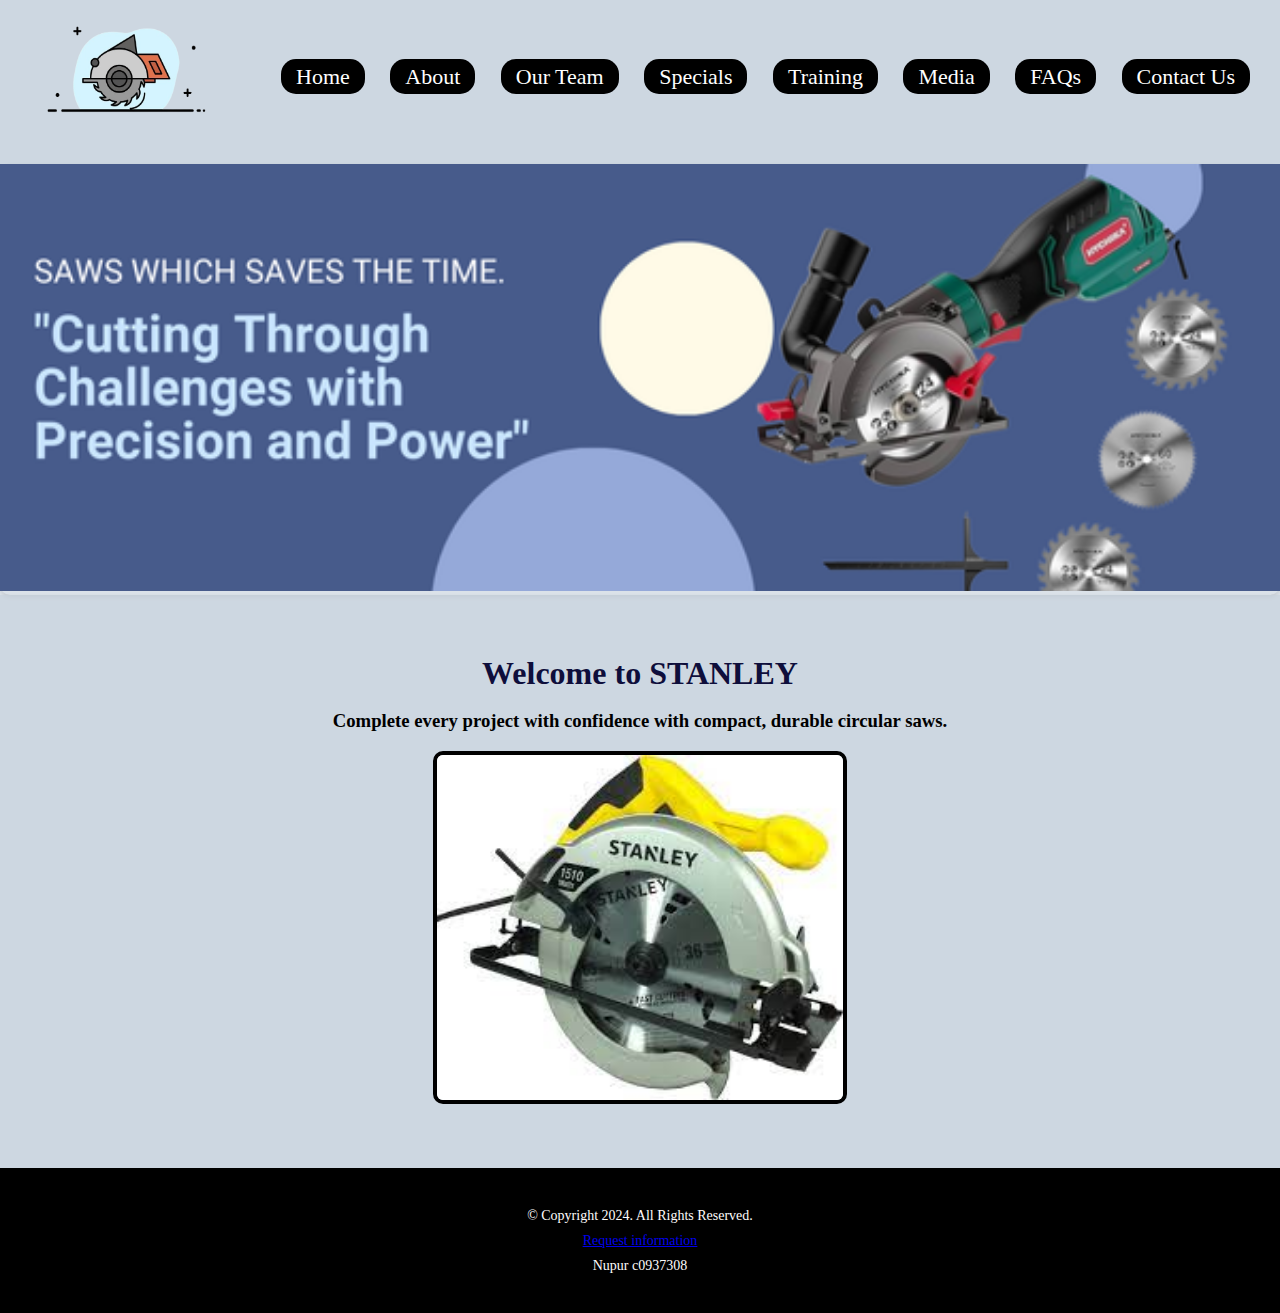
<file: index.html>
<!DOCTYPE html>
<!-- Written by Nupur patel, Student Number: c0937308 -->
<html lang="en">

<head>
    <meta charset="UTF-8">
    <meta name="viewport" content="width=device-width, initial-scale=1.0">
    <title>circular saws</title>
    <link rel="stylesheet" href="./css/styles.css">
</head>

<body>
    <nav class="nav">
        <a href="./index.html"><img class="logo" src="./images/circular-saw-logo.png" alt="circular saw Logo"></a>
        <ul>
            <li><a class="active" href="./index.html">Home</a></li>
            <li><a class="active" href="./about.html">About</a></li>
            <li><a class="active" href="./team.html">Our Team</a></li>
            <li><a class="active" href="./specials.html">Specials</a></li>
            <li><a class="active" href="./training.html">Training</a></li>
            <li><a class="active" href="./media.html">Media</a></li>
            <li><a class="active" href="./faqs.html">FAQs</a></li>
            <li><a class="active" href="./contact.html">Contact Us</a></li>
        </ul>
    </nav>

    <header>
        <img src="./images/SAWS-WHICH-SAVES-THE-TIME.png" alt="circular saws banner">
    </header>

    <main>
        <h1>Welcome to STANLEY</h1>
        <p>
        <h3>Complete every project with confidence with compact, durable circular saws.</h3>
        </p>
        <img src="./images/circular-saw-machine.jpeg" alt="machine">
    </main>

    <footer>
        <p>&copy; Copyright 2024. All Rights Reserved.<br>
            <a href="mailto:info@circularsaws.com">Request information</a><br>
            Nupur c0937308
        </p>
    </footer>
</body>

</html>
</file>
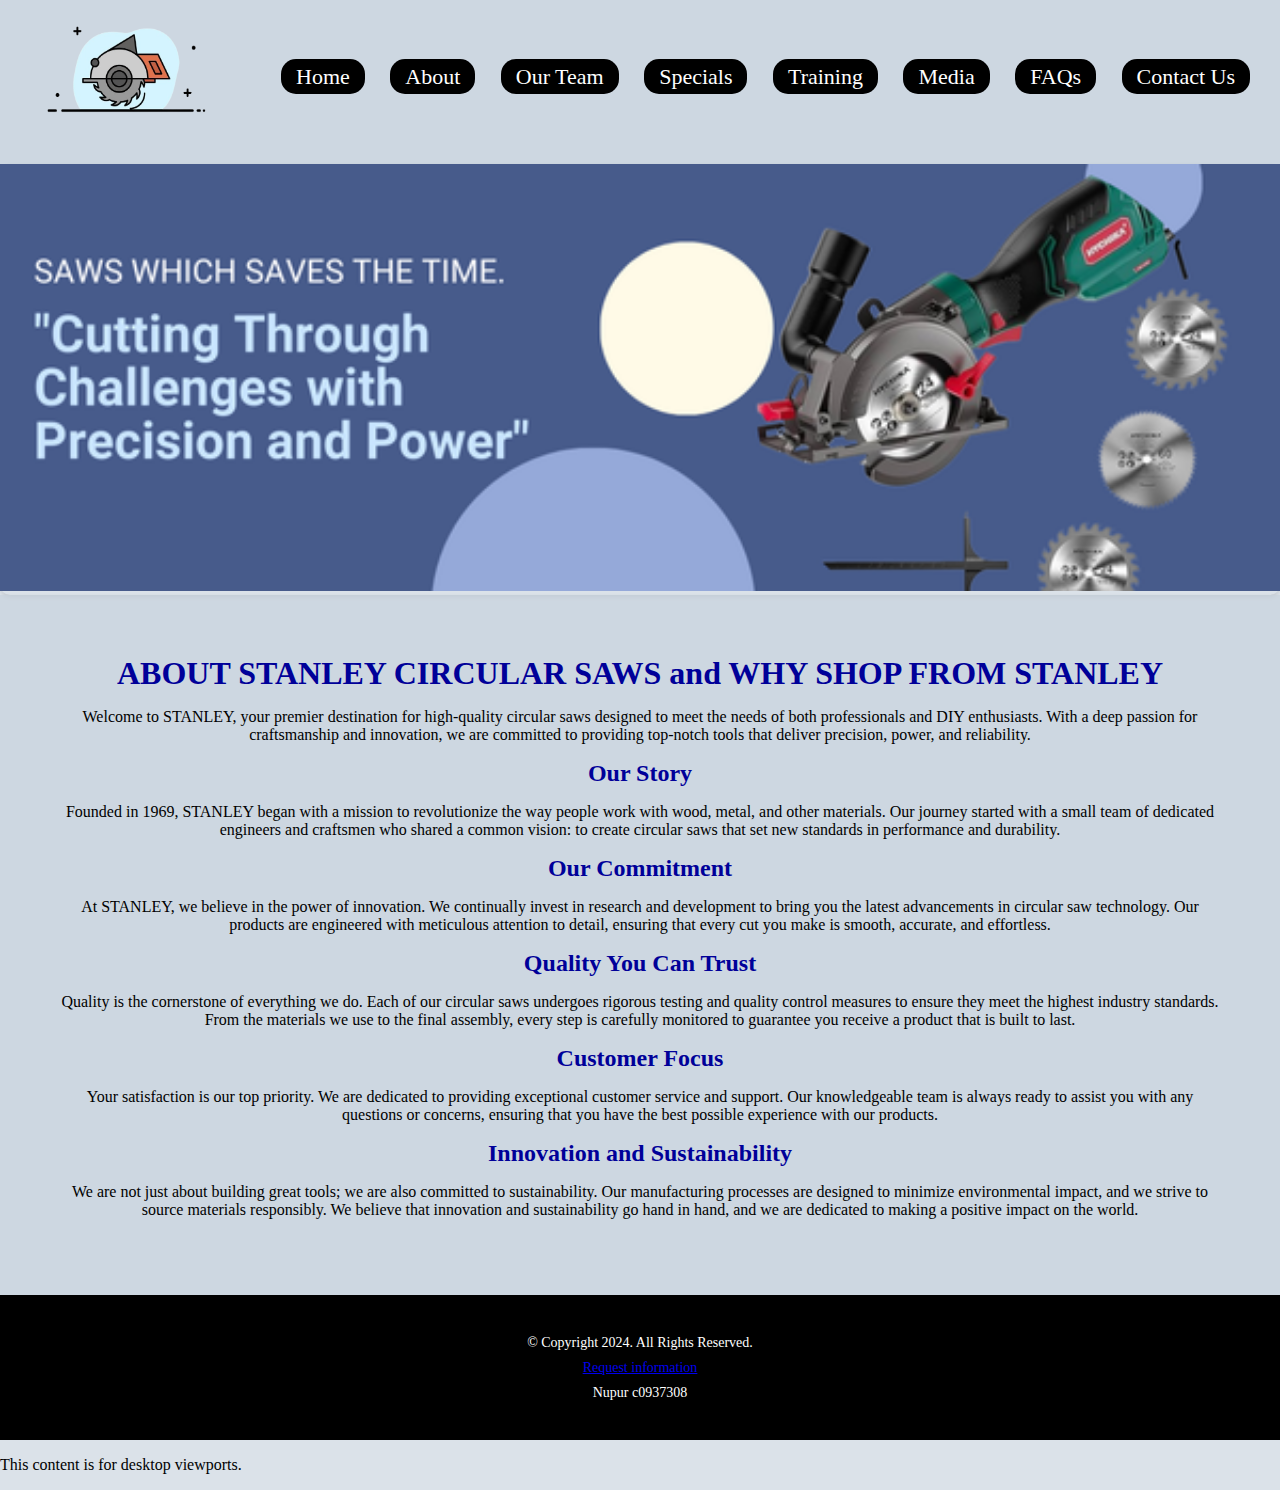
<file: about.html>
<!DOCTYPE html>
<!-- Written by Nupur patel, Student Number: c0937308 -->
<html lang="en">

<head>
    <meta charset="UTF-8">
    <meta name="viewport" content="width=device-width, initial-scale=1.0">
    <title>Circular saws</title>
    <link rel="stylesheet" href="./css/about.css">
</head>

<body>


    <nav class="nav">
        <a href="./index.html"><img class="logo" src="./images/circular-saw-logo.png" alt="circular saw Logo"></a>
        <ul>
            <li><a class="active" href="./index.html">Home</a></li>
            <li><a class="active" href="./about.html">About</a></li>
            <li><a class="active" href="./team.html">Our Team</a></li>
            <li><a class="active" href="./specials.html">Specials</a></li>
            <li><a class="active" href="./training.html">Training</a></li>
            <li><a class="active" href="./media.html">Media</a></li>
            <li><a class="active" href="./faqs.html">FAQs</a></li>
            <li><a class="active" href="./contact.html">Contact Us</a></li>
        </ul>
    </nav>

    <header>
        <img src="./images/SAWS-WHICH-SAVES-THE-TIME.png">
    </header>

    <main>
        <h1>ABOUT STANLEY CIRCULAR SAWS and WHY SHOP FROM STANLEY</h1>
        <p>Welcome to STANLEY, your premier destination for high-quality circular saws designed to meet the needs of
            both professionals and DIY enthusiasts. With a deep passion for craftsmanship and innovation, we are
            committed to providing top-notch tools that deliver precision, power, and reliability.

        <h2>Our Story</h2>
        <p>Founded in 1969, STANLEY began with a mission to revolutionize the way people work with wood, metal, and
            other materials. Our journey started with a small team of dedicated engineers and craftsmen who shared a
            common vision: to create circular saws that set new standards in performance and durability.</p>

        <h2>Our Commitment</h2>
        <p>At STANLEY, we believe in the power of innovation. We continually invest in research and development to bring
            you the latest advancements in circular saw technology. Our products are engineered with meticulous
            attention to detail, ensuring that every cut you make is smooth, accurate, and effortless.</p>

        <h2>Quality You Can Trust</h2>
        <p>Quality is the cornerstone of everything we do. Each of our circular saws undergoes rigorous testing and
            quality control measures to ensure they meet the highest industry standards. From the materials we use to
            the final assembly, every step is carefully monitored to guarantee you receive a product that is built to
            last.</p>

        <h2>Customer Focus</h2>
        <p>Your satisfaction is our top priority. We are dedicated to providing exceptional customer service and
            support. Our knowledgeable team is always ready to assist you with any questions or concerns, ensuring that
            you have the best possible experience with our products.</p>

        <h2>Innovation and Sustainability</h2>
        <p>We are not just about building great tools; we are also committed to sustainability. Our manufacturing
            processes are designed to minimize environmental impact, and we strive to source materials responsibly. We
            believe that innovation and sustainability go hand in hand, and we are dedicated to making a positive impact
            on the world.</p>
    </main>

    <footer>
        <p>&copy; Copyright 2024. All Rights Reserved.<br>
            <a href="mailto:info@circularsaws.com">Request information</a><br>
            Nupur c0937308
        </p>
    </footer>

    <div class="mobile">
        <p>This content is for mobile viewports.</p>
    </div>
    <div class="tablet">
        <p>This content is for tablet viewports.</p>
    </div>
    <div class="desktop">
        <p>This content is for desktop viewports.</p>
    </div>

</body>

</html>
</file>
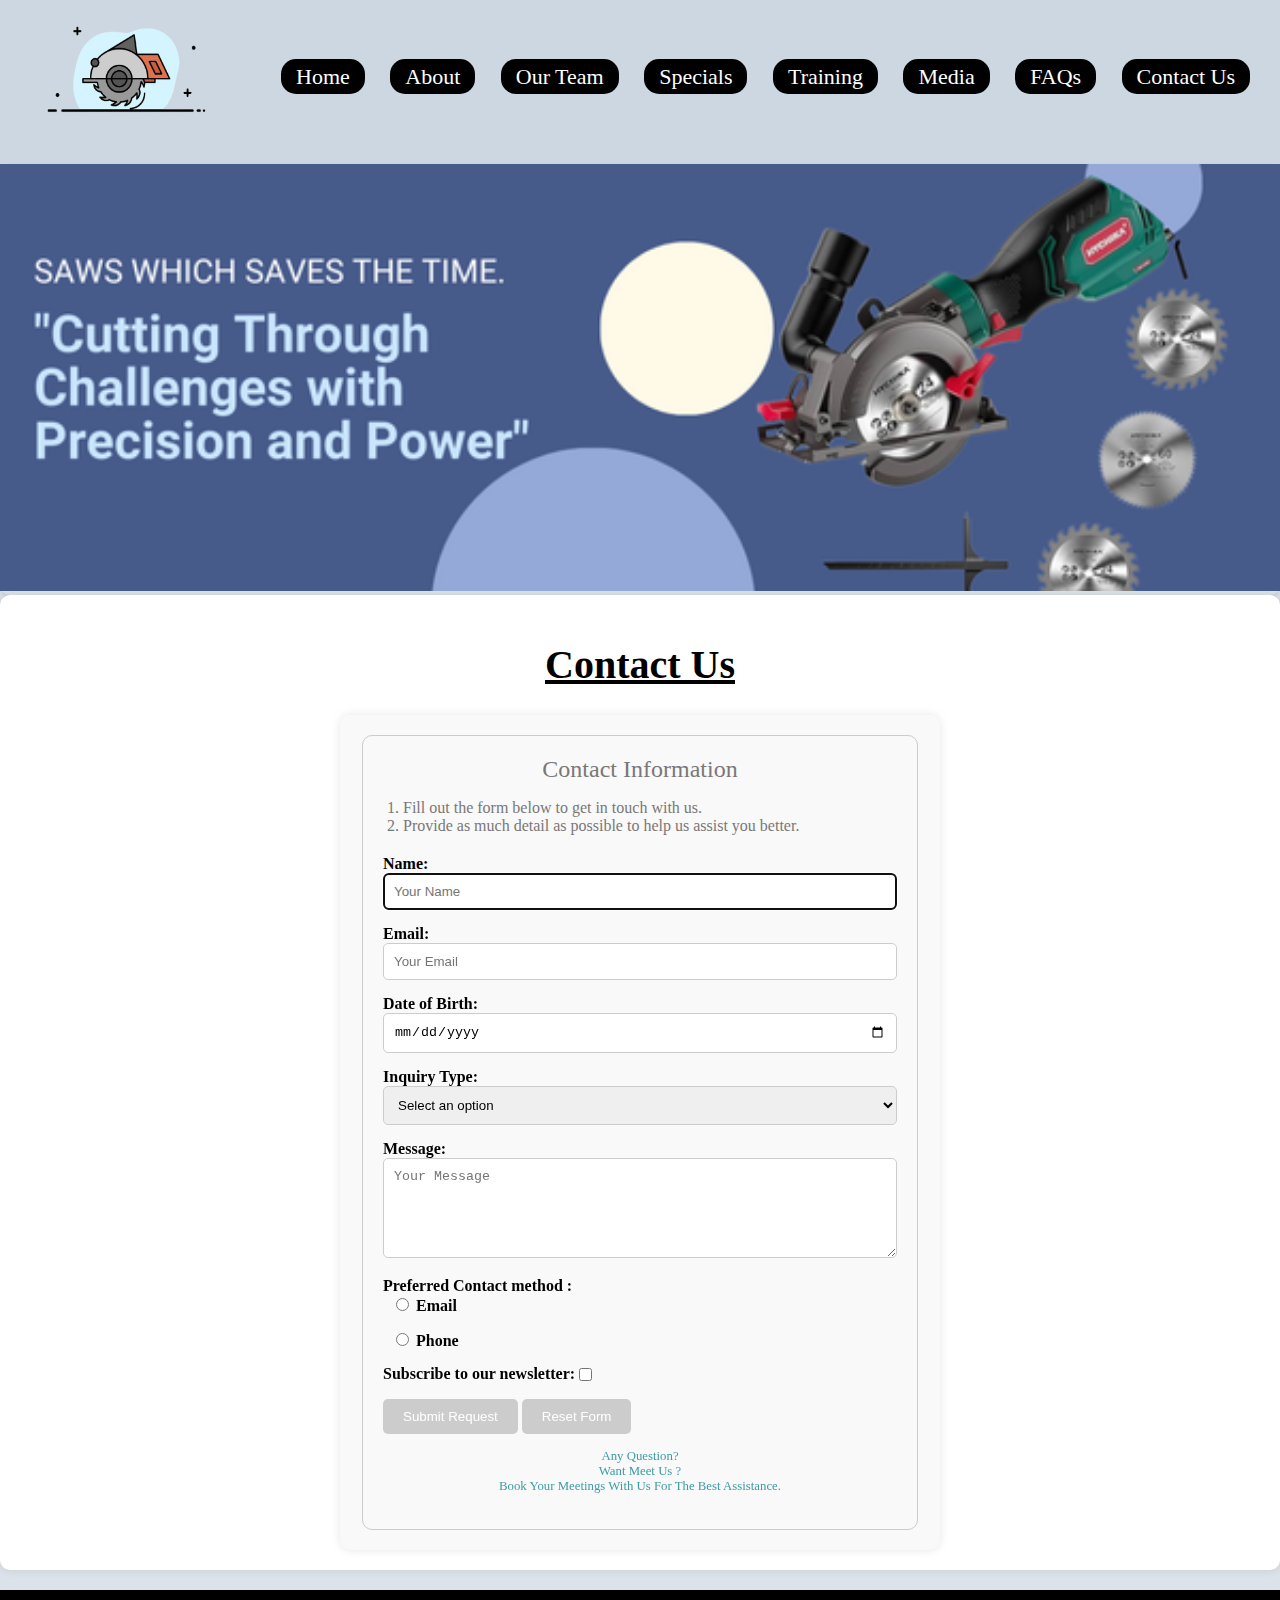
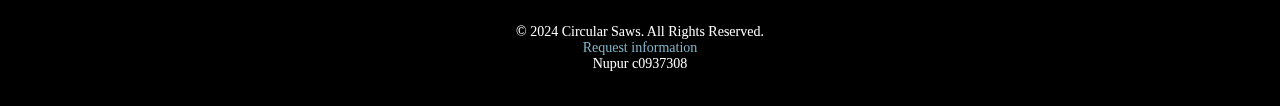
<file: contact.html>
<!DOCTYPE html>
<!-- Written by Nupur patel, Student Number: c0937308 -->
<html lang="en">
<head>
    <meta charset="UTF-8">
    <meta name="viewport" content="width=device-width, initial-scale=1.0">
    <title>Circular Saws - Contact Us</title>
    <link rel="stylesheet" href="./css/contact.css">
</head>
<body>

    <nav class="nav">
        <a href="./index.html"><img class="logo" src="./images/circular-saw-logo.png" alt="circular saw Logo"></a>
        <ul>
            <li><a class="active" href="./index.html">Home</a></li>
            <li><a class="active" href="./about.html">About</a></li>
            <li><a class="active" href="./team.html">Our Team</a></li>
            <li><a class="active" href="./specials.html">Specials</a></li>
            <li><a class="active" href="./training.html">Training</a></li>
            <li><a class="active" href="./media.html">Media</a></li>
            <li><a class="active" href="./faqs.html">FAQs</a></li>
            <li><a class="active" href="./contact.html">Contact Us</a></li>
        </ul>
    </nav>

    <header>
       <img src="./images/SAWS-WHICH-SAVES-THE-TIME.png" alt="Circular Saws Banner">
    </header>

    <main class="container">
        <section id="page-name">
           <center> <h1><u>Contact Us</u></h1> </center>
            
        </section>
        <section id="contact-form">
            <form action="#" method="post">
                <fieldset>
                    <center><legend>Contact Information</legend></center>
                    <ol>
                        <li>Fill out the form below to get in touch with us.</li>
                        <li>Provide as much detail as possible to help us assist you better.</li>
                    </ol>

                    <div>
                        <label for="name">Name:</label>
                        <input type="text" id="name" name="name" placeholder="Your Name" required autofocus>
                    </div>
                    <div>
                        <label for="email">Email:</label>
                        <input type="email" id="email" name="email" placeholder="Your Email" required>
                    </div>
                    <div>
                        <label for="dob">Date of Birth:</label>
                        <input type="date" id="dob" name="dob">
                    </div>
                    <div>
                        <label for="inquiry">Inquiry Type:</label>
                        <select id="inquiry" name="inquiry" required>
                            <option value="">Select an option</option>
                            <option value="product">Product Inquiry</option>
                            <option value="support">Customer Support</option>
                            <option value="feedback">Feedback</option>
                            <option value="other">Other</option>
                        </select>
                    </div>
                    <div>
                        <label for="message">Message:</label>
                        <textarea id="message" name="message" placeholder="Your Message" required></textarea>
                    </div>
                    <label for="message">Preferred Contact method :</label>
                    <div class="contact-method">
                        
                        <label for="email">
                            <input type="radio" id="email" name="preferred_contact" value="email">
                            Email
                        </label>
                    </div>
                    <div class="contact-method">
                        <label for="phone">
                            <input type="radio" id="phone" name="preferred_contact" value="phone">
                            Phone
                        </label>
                    </div>

                    <div class="newsletter">
                        
                        <label for="newsletter">Subscribe to our newsletter:</label><input type="checkbox" id="newsletter" name="newsletter" value="yes">
                        
                    </div>
                    
                    <div>
                        <button type="submit">Submit Request</button>
                        <button type="reset">Reset Form</button>
                    </div>
                  <div class="centered-text">
                    <center>
                        <p>Any Question? <br> Want Meet Us ?<br> Book Your Meetings With Us For The Best Assistance.</p>
                    </center>
                  </div>
                </fieldset>
            </form>
        </section>
    </main>

    <footer>
        <p>&copy; 2024 Circular Saws. All Rights Reserved.<br> 
            <a href="mailto:info@circularsaws.com">Request information</a><br>
            Nupur c0937308</p>
    </footer>

</body>
</html>
</file>
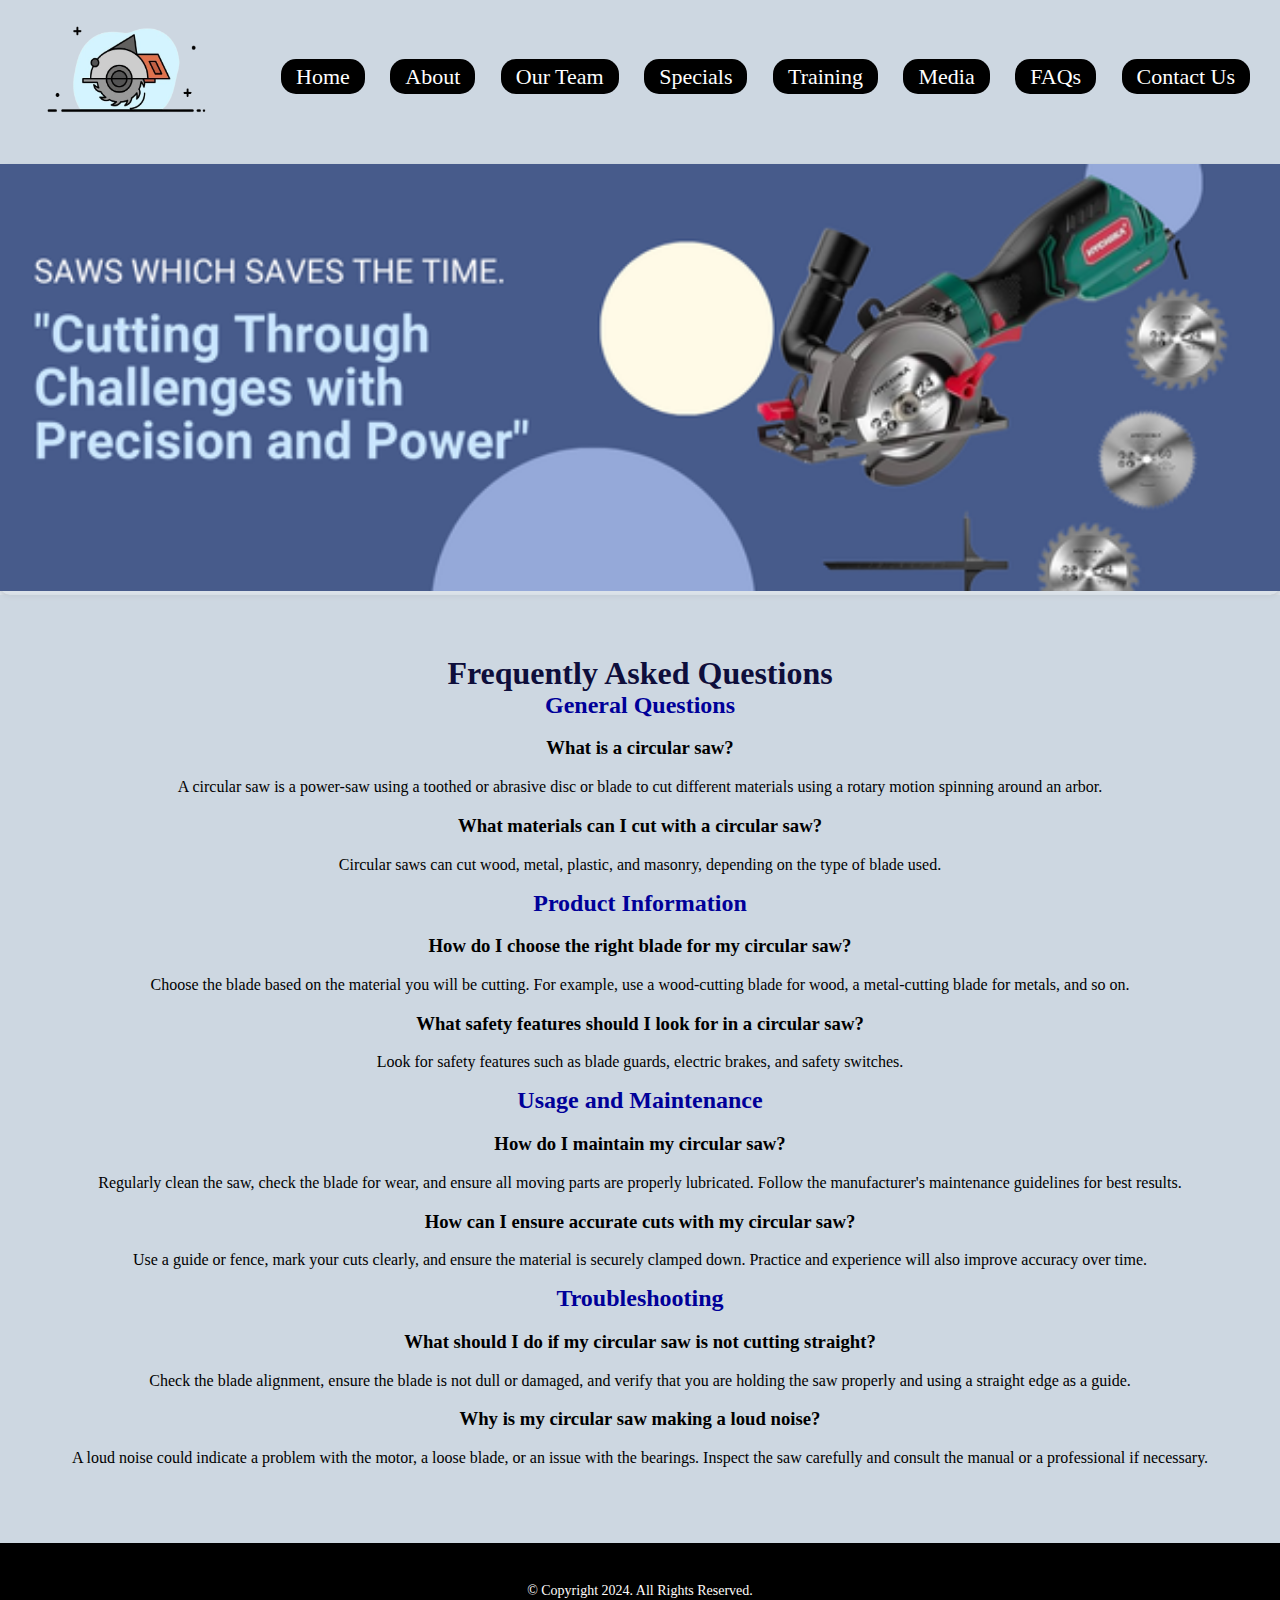
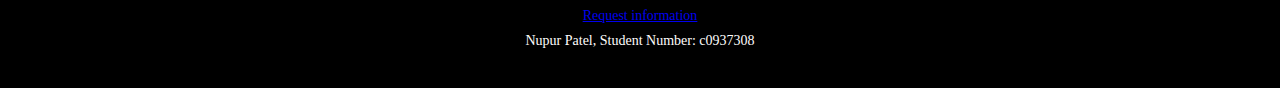
<file: faqs.html>
<!DOCTYPE html>
<!-- Written by Nupur Patel, Student Number: c0937308 -->
<html lang="en">

<head>
    <meta charset="UTF-8">
    <meta name="viewport" content="width=device-width, initial-scale=1.0">
    <title>Circular Saws - FAQs</title>
    <link rel="stylesheet" href="css/styles.css">
</head>

<body>

    <nav class="nav">
        <a href="./index.html"><img class="logo" src="./images/circular-saw-logo.png" alt="Circular Saw Logo"></a>
        <ul>
            <li><a class="active" href="./index.html">Home</a></li>
            <li><a class="active" href="./about.html">About</a></li>
            <li><a class="active" href="./team.html">Our Team</a></li>
            <li><a class="active" href="./specials.html">Specials</a></li>
            <li><a class="active" href="./training.html">Training</a></li>
            <li><a class="active" href="./media.html">Media</a></li>
            <li><a class="active" href="./faqs.html">FAQs</a></li>
            <li><a class="active" href="./contact.html">Contact Us</a></li>
        </ul>
    </nav>

    <header>
        <img src="./images/SAWS-WHICH-SAVES-THE-TIME.png" alt="Circular Saws Banner">
    </header>

    <main>
        <h1>Frequently Asked Questions</h1>
        <section class="faq">
            <h2>General Questions</h2>
            <div class="question">
                <h3>What is a circular saw?</h3>
                <p>A circular saw is a power-saw using a toothed or abrasive disc or blade to cut different materials using a rotary motion spinning around an arbor.</p>
            </div>
            <div class="question">
                <h3>What materials can I cut with a circular saw?</h3>
                <p>Circular saws can cut wood, metal, plastic, and masonry, depending on the type of blade used.</p>
            </div>

            <h2>Product Information</h2>
            <div class="question">
                <h3>How do I choose the right blade for my circular saw?</h3>
                <p>Choose the blade based on the material you will be cutting. For example, use a wood-cutting blade for wood, a metal-cutting blade for metals, and so on.</p>
            </div>
            <div class="question">
                <h3>What safety features should I look for in a circular saw?</h3>
                <p>Look for safety features such as blade guards, electric brakes, and safety switches.</p>
            </div>

            <h2>Usage and Maintenance</h2>
            <div class="question">
                <h3>How do I maintain my circular saw?</h3>
                <p>Regularly clean the saw, check the blade for wear, and ensure all moving parts are properly lubricated. Follow the manufacturer's maintenance guidelines for best results.</p>
            </div>
            <div class="question">
                <h3>How can I ensure accurate cuts with my circular saw?</h3>
                <p>Use a guide or fence, mark your cuts clearly, and ensure the material is securely clamped down. Practice and experience will also improve accuracy over time.</p>
            </div>

            <h2>Troubleshooting</h2>
            <div class="question">
                <h3>What should I do if my circular saw is not cutting straight?</h3>
                <p>Check the blade alignment, ensure the blade is not dull or damaged, and verify that you are holding the saw properly and using a straight edge as a guide.</p>
            </div>
            <div class="question">
                <h3>Why is my circular saw making a loud noise?</h3>
                <p>A loud noise could indicate a problem with the motor, a loose blade, or an issue with the bearings. Inspect the saw carefully and consult the manual or a professional if necessary.</p>
            </div>
        </section>
    </main>

    <footer>
        <p>&copy; Copyright 2024. All Rights Reserved.<br>
            <a href="mailto:info@circularsaws.com">Request information</a><br>
            Nupur Patel, Student Number: c0937308
        </p>
    </footer>
</body>

</html>
</file>
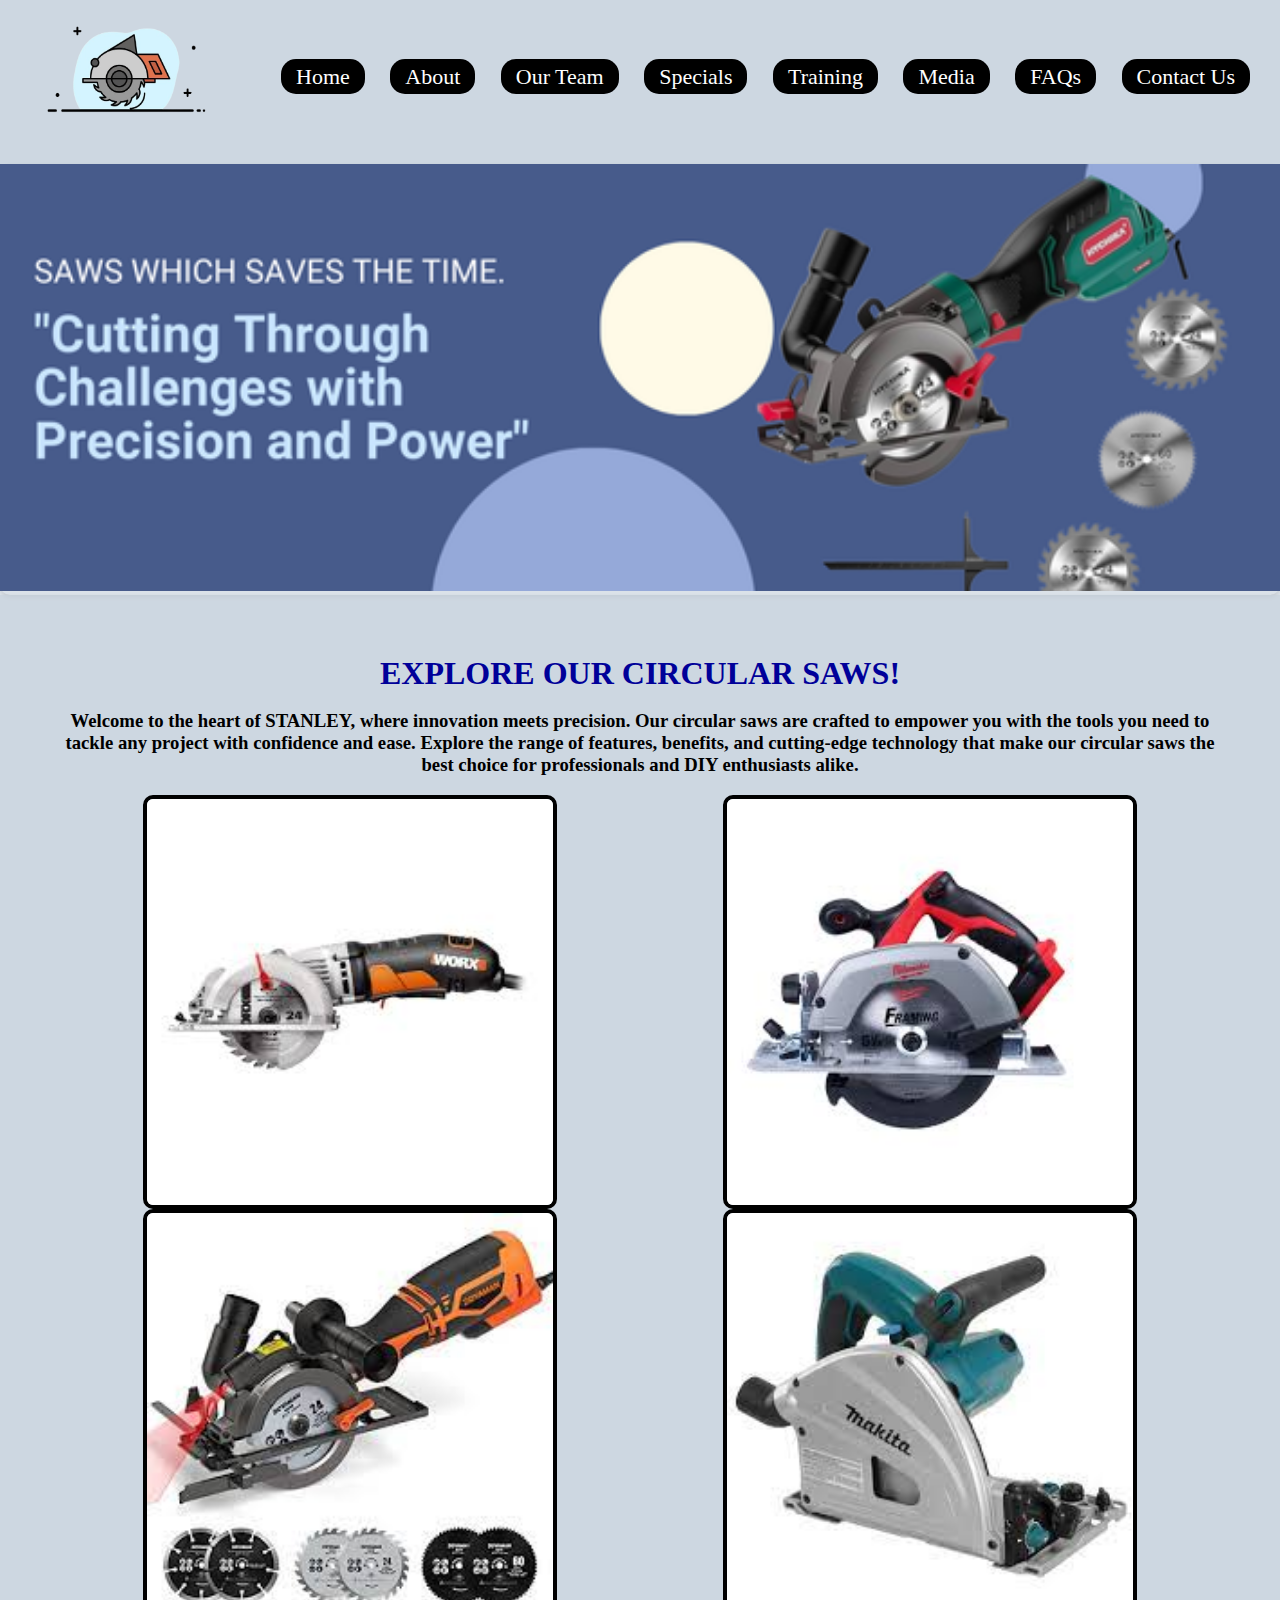
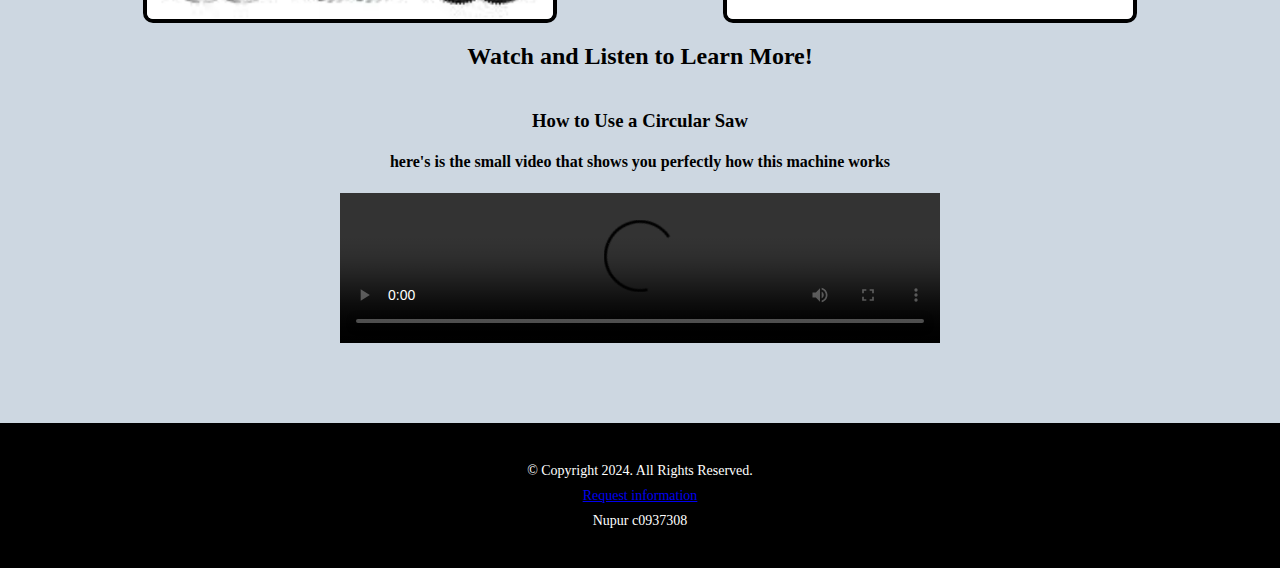
<file: media.html>
<!DOCTYPE html>
<!-- Written by Nupur patel, Student Number: c0937308 -->
<html lang="en">

<head>
    <meta charset="UTF-8">
    <meta name="viewport" content="width=device-width, initial-scale=1.0">
    <title>circular saws</title>
    <link rel="stylesheet" href="./css/media.css">
</head>

<body>


    <nav class="nav">
        <a href="./index.html"><img class="logo" src="./images/circular-saw-logo.png" alt="circular saw Logo"></a>
        <ul>
            <li><a class="active" href="./index.html">Home</a></li>
            <li><a class="active" href="./about.html">About</a></li>
            <li><a class="active" href="./team.html">Our Team</a></li>
            <li><a class="active" href="./specials.html">Specials</a></li>
            <li><a class="active" href="./training.html">Training</a></li>
            <li><a class="active" href="./media.html">Media</a></li>
            <li><a class="active" href="./faqs.html">FAQs</a></li>
            <li><a class="active" href="./contact.html">Contact Us</a></li>
        </ul>
    </nav>

    <header>
        <img src="./images/SAWS-WHICH-SAVES-THE-TIME.png"
            alt="circular saws banner">
    </header>

    <main>
        <h1>EXPLORE OUR CIRCULAR SAWS!</h1>
        <p>
        <h3>Welcome to the heart of STANLEY, where innovation meets precision. Our circular saws are crafted
            to empower you with the tools you need to tackle any project with confidence and ease. Explore the range of
            features, benefits, and cutting-edge technology that make our circular saws the best choice for
            professionals and DIY enthusiasts alike.</h3>
        </p>

        <div class="gallery">
            <img src="./images/compact-saw.jpeg" alt="compact saw">
            <img src="./images/cordless-saw.jpeg" alt="cordless saw">
            <img src="./images/fullsizesaw.jpeg" alt="full size saw">
            <img src="./images/trim-saw.jpeg" alt="trim saw">
        </div>
        <div class="media-section">
            <h2>Watch and Listen to Learn More!</h2>
            
         </div>
            <div class="media">
                <h3>How to Use a Circular Saw</h3>
                <h4>here's is the small video that shows you perfectly how this machine works</h4>
                <video controls>
                    <source src="C:\Users\nupur\OneDrive\Documents\GitHub\term_project\media\circular_saw_demo.mp4" type="video/mp4">
                    Your browser does not support the video element.
                </video>
            </div>
        </div>
    </main>

    <footer>
        <p>&copy; Copyright 2024. All Rights Reserved.<br>
            <a href="mailto:info@circularsaws.com">Request information</a><br>
            Nupur c0937308
        </p>
    </footer>
</body>

</html>
</file>
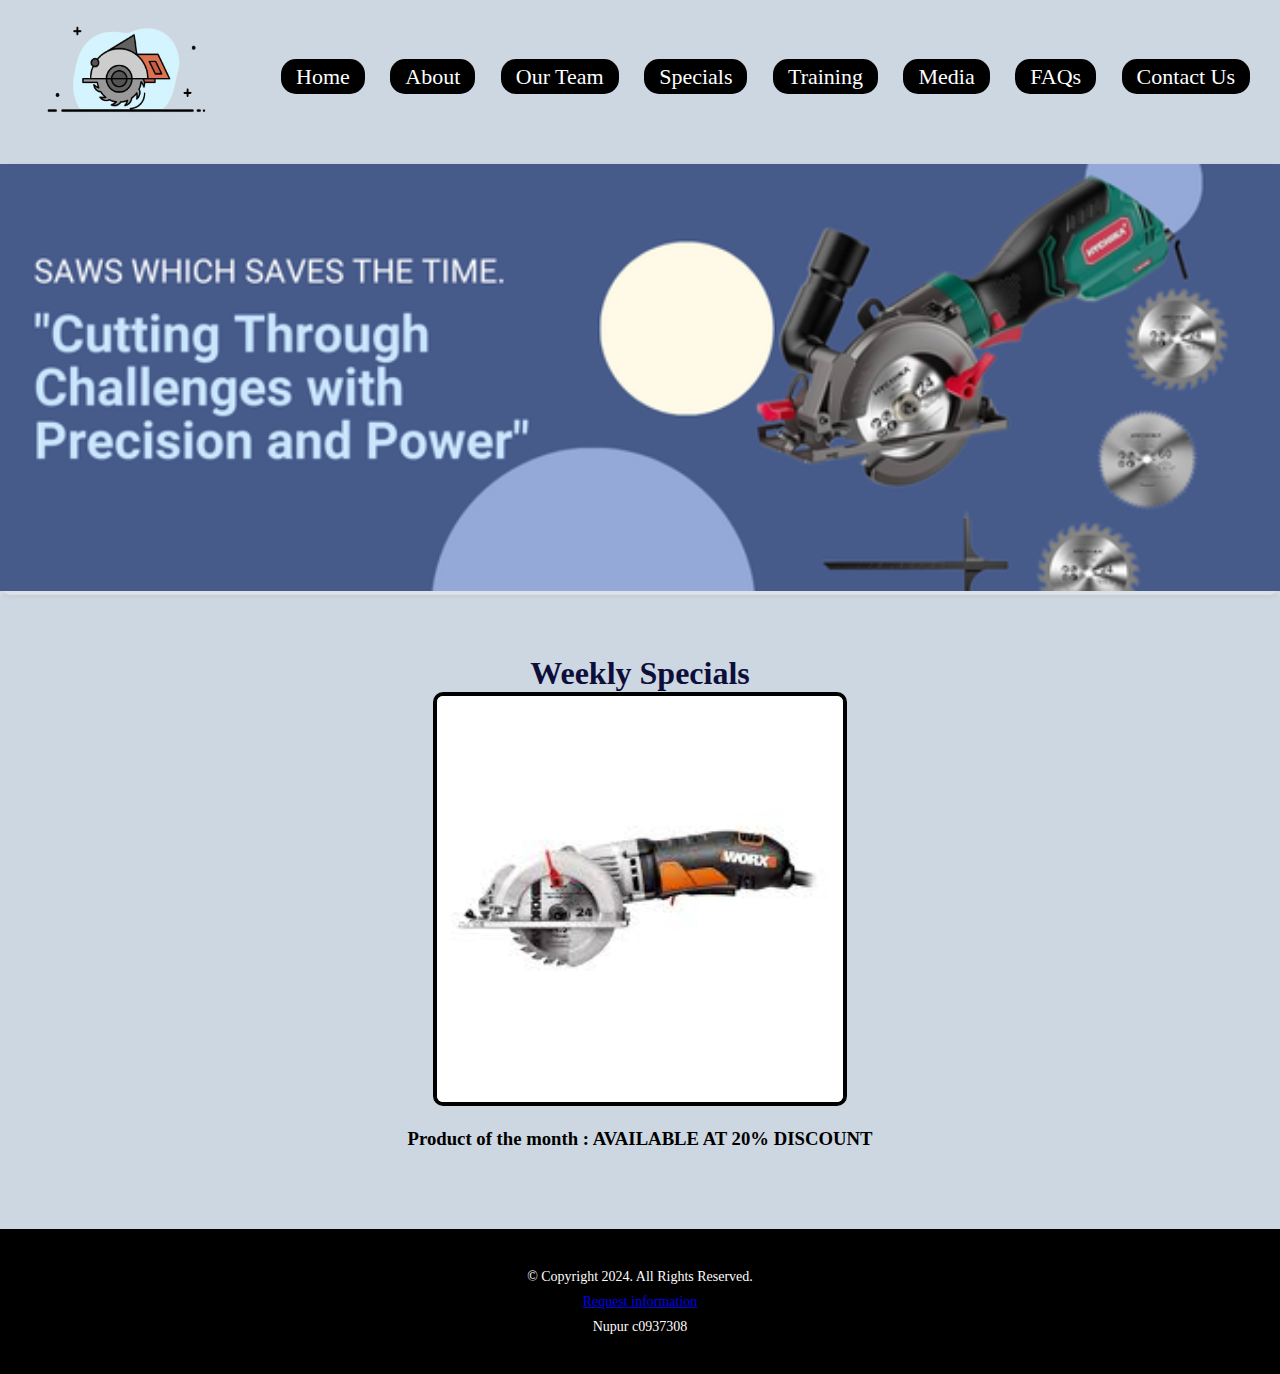
<file: specials.html>
<!DOCTYPE html>
<!-- Written by Nupur patel, Student Number: c0937308 -->
<html lang="en">
<head>
    <meta charset="UTF-8">
    <meta name="viewport" content="width=device-width, initial-scale=1.0">
    <title>circular saws</title>
    <link rel="stylesheet" href="./css/styles.css">
</head>
<body>
    

    <nav class="nav">
        <a href="./index.html"><img class="logo" src="./images/circular-saw-logo.png" alt="circular saw Logo"></a>
        <ul>
            <li><a class="active" href="./index.html">Home</a></li>
            <li><a class="active" href="./about.html">About</a></li>
            <li><a class="active" href="./team.html">Our Team</a></li>
            <li><a class="active" href="./specials.html">Specials</a></li>
            <li><a class="active" href="./training.html">Training</a></li>
            <li><a class="active" href="./media.html">Media</a></li>
            <li><a class="active" href="./faqs.html">FAQs</a></li>
            <li><a class="active" href="./contact.html">Contact Us</a></li>
        </ul>
    </nav>

    <header>
        <img src="./images/SAWS-WHICH-SAVES-THE-TIME.png" alt="circular saws banner">
    </header>

    <main>
        <h1>Weekly Specials</h1>
        <div class="special-item">
            <img src="./images/compact-saw.jpeg" alt="compact saw" alt="Special Product 1">
            <p><h3>Product of the month : AVAILABLE AT 20% DISCOUNT</h3></p>
        </div>
        
    </main>

    <footer>
        <p>&copy; Copyright 2024. All Rights Reserved.<br> 
            <a href="mailto:info@circularsaws.com">Request information</a><br>
            Nupur c0937308</p>
    </footer>
</body>
</html>
</file>
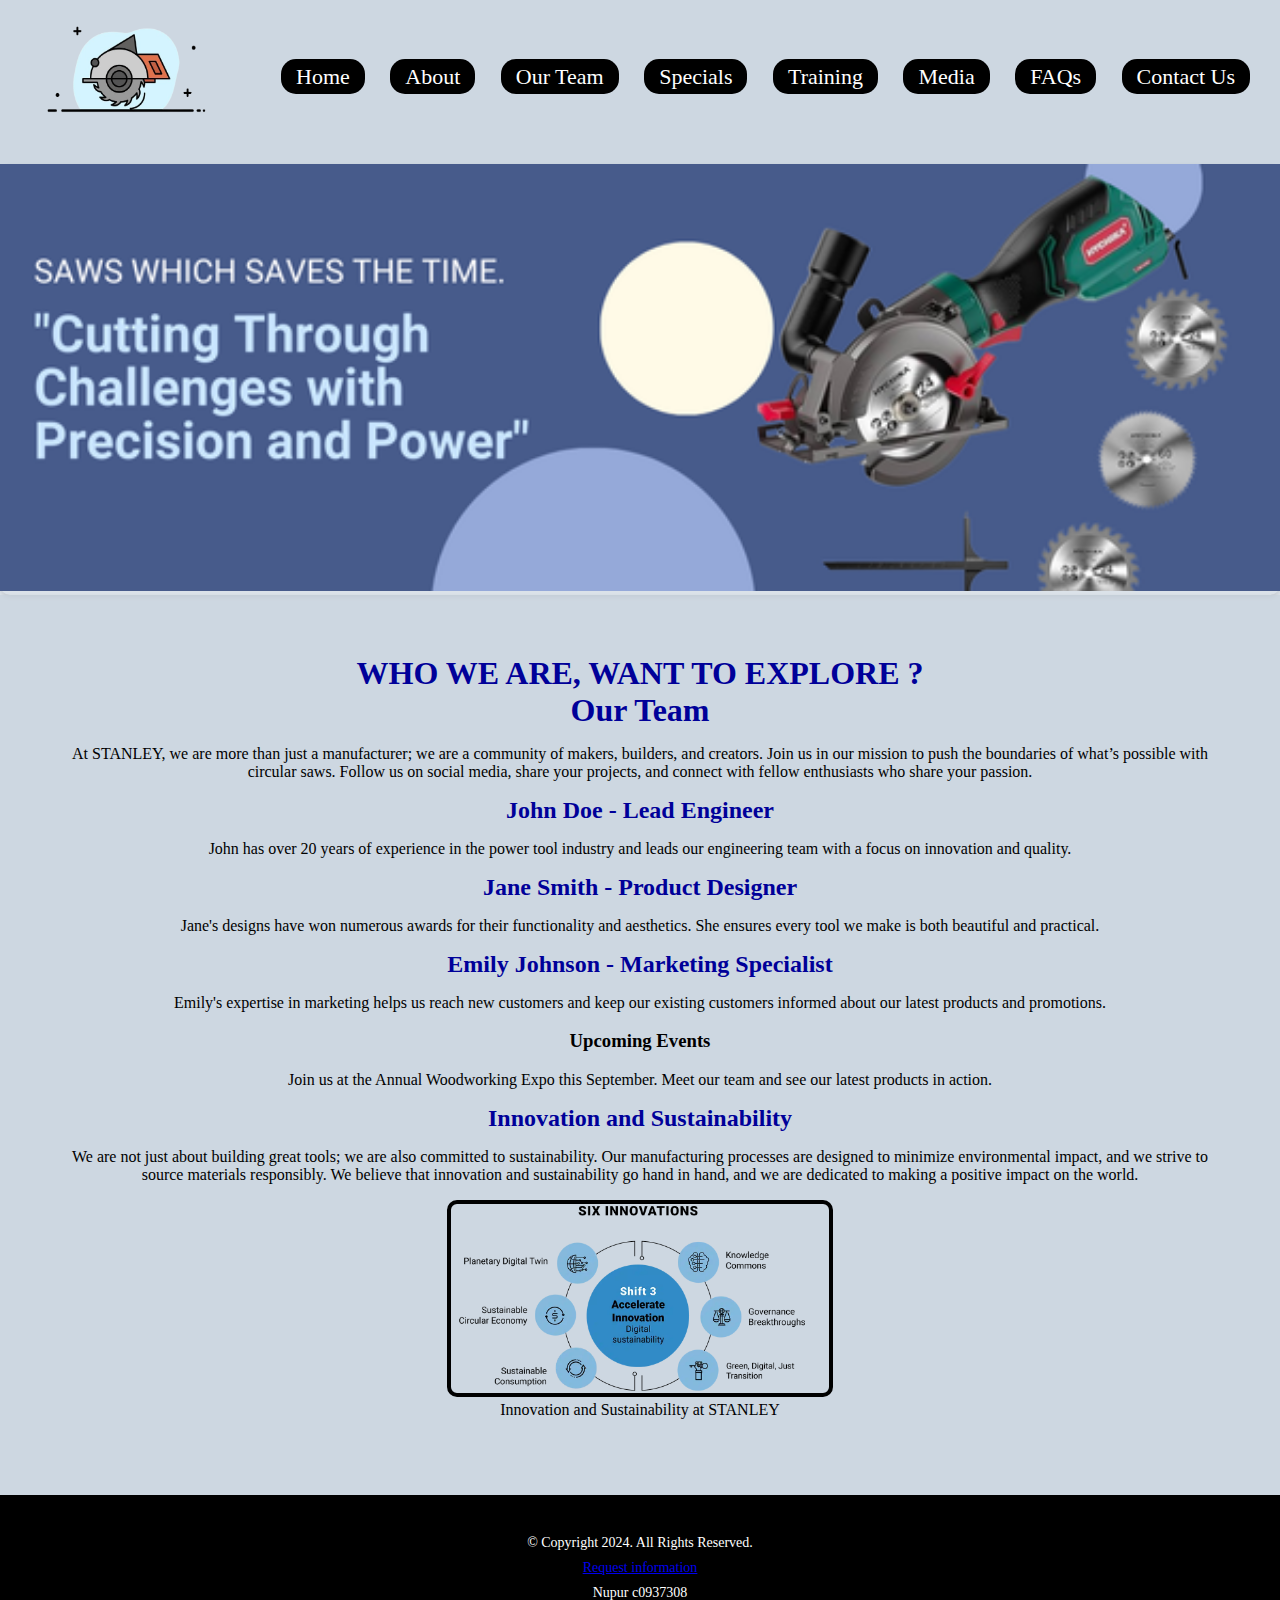
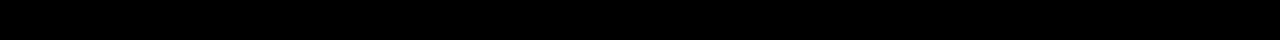
<file: team.html>
<!DOCTYPE html>
<!-- Written by Nupur patel, Student Number: c0937308 -->
<html lang="en">

<head>
    <meta charset="UTF-8">
    <meta name="viewport" content="width=device-width, initial-scale=1.0">
    <title>circular saws</title>
    <link rel="stylesheet" href="./css/team.css">
</head>

<body>


    <nav class="nav">
        <a href="./index.html"><img class="logo" src="./images/circular-saw-logo.png" alt="circular saw Logo"></a>
        <ul>
            <li><a class="active" href="./index.html">Home</a></li>
            <li><a class="active" href="./about.html">About</a></li>
            <li><a class="active" href="./team.html">Our Team</a></li>
            <li><a class="active" href="./specials.html">Specials</a></li>
            <li><a class="active" href="./training.html">Training</a></li>
            <li><a class="active" href="./media.html">Media</a></li>
            <li><a class="active" href="./faqs.html">FAQs</a></li>
            <li><a class="active" href="./contact.html">Contact Us</a></li>
        </ul>
    </nav>

    <header>
        <img src="./images/SAWS-WHICH-SAVES-THE-TIME.png" alt="circular saws banner">
    </header>

    <main>
        <section>
            <h1>WHO WE ARE,
                WANT TO EXPLORE ?</h1>
                <h1>Our Team</h1>
            <p>At STANLEY, we are more than just a manufacturer; we are a community of makers, builders, and creators. Join us in our mission to push the boundaries of what’s possible with circular saws. Follow us on social media, share your projects, and connect with fellow enthusiasts who share your passion.</p>

            <!-- Include information about team members -->
            <article>
                <h2>John Doe - Lead Engineer</h2>
                <p>John has over 20 years of experience in the power tool industry and leads our engineering team with a focus on innovation and quality.</p>
            </article>

            <article>
                <h2>Jane Smith - Product Designer</h2>
                <p>Jane's designs have won numerous awards for their functionality and aesthetics. She ensures every tool we make is both beautiful and practical.</p>
            </article>

            <article>
                <h2>Emily Johnson - Marketing Specialist</h2>
                <p>Emily's expertise in marketing helps us reach new customers and keep our existing customers informed about our latest products and promotions.</p>
            </article>
        </section>

        <aside>
            <h3>Upcoming Events</h3>
            <p>Join us at the Annual Woodworking Expo this September. Meet our team and see our latest products in action.</p>
        </aside>

        <section>
            <h2>Innovation and Sustainability</h2>
            <p>We are not just about building great tools; we are also committed to sustainability. Our manufacturing processes are designed to minimize environmental impact, and we strive to source materials responsibly. We believe that innovation and sustainability go hand in hand, and we are dedicated to making a positive impact on the world.</p>

            <figure>
                <img src="./images/innovation-sustainability.jpg" alt="Innovation and Sustainability">
                <figcaption>Innovation and Sustainability at STANLEY</figcaption>
            </figure>
        </section>
    </main>

    <footer>
        <p>&copy; Copyright 2024. All Rights Reserved.<br>
            <a href="mailto:info@circularsaws.com">Request information</a><br>
            Nupur c0937308
        </p>
    </footer>
</body>

</html>
</file>
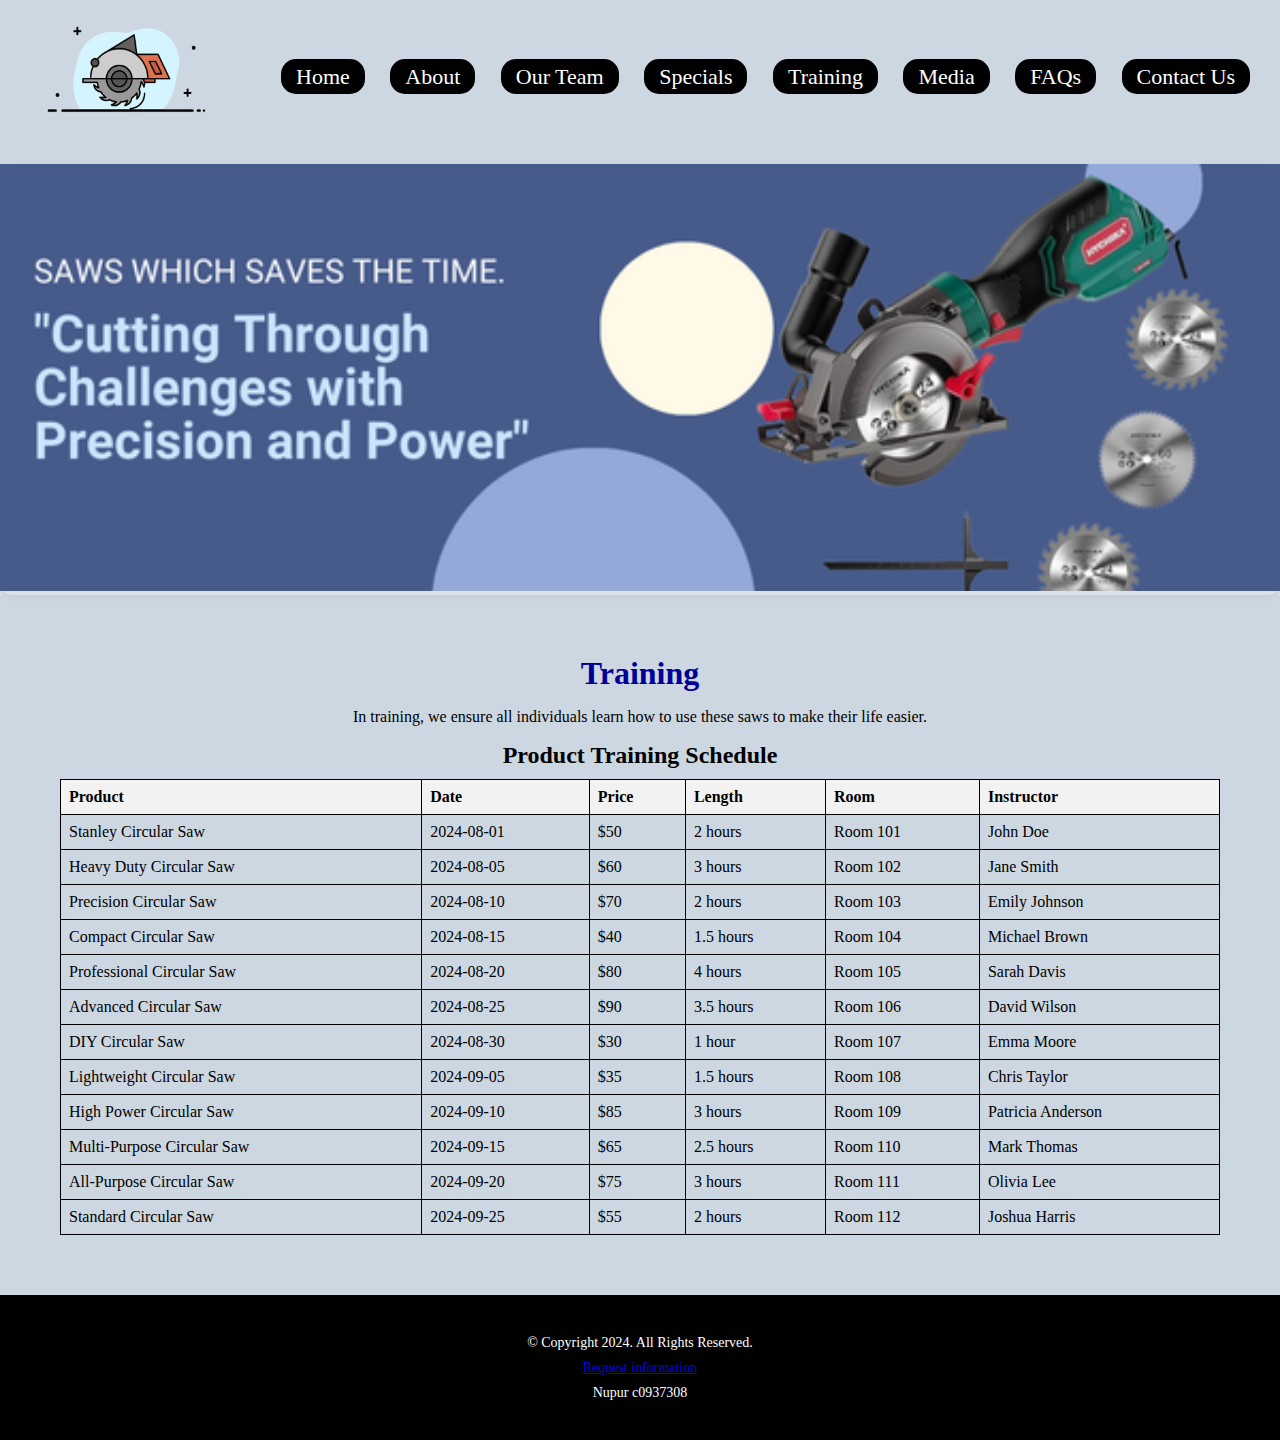
<file: training.html>
<!DOCTYPE html>
<!-- Written by Nupur patel, Student Number: c0937308 -->
<html lang="en">

<head>
    <meta charset="UTF-8">
    <meta name="viewport" content="width=device-width, initial-scale=1.0">
    <title>Circular Saws</title>
    <link rel="stylesheet" href="./css/training.css">
    <style>
        /* Table styles */
        table {
            width: 100%;
            border-collapse: collapse;
        }

        caption {
            caption-side: top;
            font-size: 1.5em;
            font-weight: bold;
            margin-bottom: 10px;
        }

        th, td {
            border: 1px solid black;
            padding: 8px;
            text-align: left;
        }

        th {
            background-color: #f2f2f2;
            font-weight: bold;
        }

        .alt-row:nth-child(even) {
            background-color: #f9f9f9;
        }

        tr:hover {
            background-color: #f1f1f1;
        }
    </style>
</head>

<body>
    <nav class="nav">
        <a href="./index.html"><img class="logo" src="./images/circular-saw-logo.png" alt="Circular Saw Logo"></a>
        <ul>
            <li><a class="active" href="./index.html">Home</a></li>
            <li><a class="active" href="./about.html">About</a></li>
            <li><a class="active" href="./team.html">Our Team</a></li>
            <li><a class="active" href="./specials.html">Specials</a></li>
            <li><a class="active" href="./training.html">Training</a></li>
            <li><a class="active" href="./media.html">Media</a></li>
            <li><a class="active" href="./faqs.html">FAQs</a></li>
            <li><a class="active" href="./contact.html">Contact Us</a></li>
        </ul>
    </nav>

    <header>
        <img src="./images/SAWS-WHICH-SAVES-THE-TIME.png" alt="Circular Saws Banner">
    </header>

    <main>
        <h1>Training</h1>
        <p>In training, we ensure all individuals learn how to use these saws to make their life easier.</p>

        <table>
            <caption>Product Training Schedule</caption>
            <thead>
                <tr>
                    <th>Product</th>
                    <th>Date</th>
                    <th>Price</th>
                    <th>Length</th>
                    <th>Room</th>
                    <th>Instructor</th>
                </tr>
            </thead>
            <tbody>
                <tr class="alt-row">
                    <td>Stanley Circular Saw</td>
                    <td>2024-08-01</td>
                    <td>$50</td>
                    <td>2 hours</td>
                    <td>Room 101</td>
                    <td>John Doe</td>
                </tr>
                <tr>
                    <td>Heavy Duty Circular Saw</td>
                    <td>2024-08-05</td>
                    <td>$60</td>
                    <td>3 hours</td>
                    <td>Room 102</td>
                    <td>Jane Smith</td>
                </tr>
                <tr class="alt-row">
                    <td>Precision Circular Saw</td>
                    <td>2024-08-10</td>
                    <td>$70</td>
                    <td>2 hours</td>
                    <td>Room 103</td>
                    <td>Emily Johnson</td>
                </tr>
                <tr>
                    <td>Compact Circular Saw</td>
                    <td>2024-08-15</td>
                    <td>$40</td>
                    <td>1.5 hours</td>
                    <td>Room 104</td>
                    <td>Michael Brown</td>
                </tr>
                <tr class="alt-row">
                    <td>Professional Circular Saw</td>
                    <td>2024-08-20</td>
                    <td>$80</td>
                    <td>4 hours</td>
                    <td>Room 105</td>
                    <td>Sarah Davis</td>
                </tr>
                <tr>
                    <td>Advanced Circular Saw</td>
                    <td>2024-08-25</td>
                    <td>$90</td>
                    <td>3.5 hours</td>
                    <td>Room 106</td>
                    <td>David Wilson</td>
                </tr>
                <tr class="alt-row">
                    <td>DIY Circular Saw</td>
                    <td>2024-08-30</td>
                    <td>$30</td>
                    <td>1 hour</td>
                    <td>Room 107</td>
                    <td>Emma Moore</td>
                </tr>
                <tr>
                    <td>Lightweight Circular Saw</td>
                    <td>2024-09-05</td>
                    <td>$35</td>
                    <td>1.5 hours</td>
                    <td>Room 108</td>
                    <td>Chris Taylor</td>
                </tr>
                <tr class="alt-row">
                    <td>High Power Circular Saw</td>
                    <td>2024-09-10</td>
                    <td>$85</td>
                    <td>3 hours</td>
                    <td>Room 109</td>
                    <td>Patricia Anderson</td>
                </tr>
                <tr>
                    <td>Multi-Purpose Circular Saw</td>
                    <td>2024-09-15</td>
                    <td>$65</td>
                    <td>2.5 hours</td>
                    <td>Room 110</td>
                    <td>Mark Thomas</td>
                </tr>
                <tr class="alt-row">
                    <td>All-Purpose Circular Saw</td>
                    <td>2024-09-20</td>
                    <td>$75</td>
                    <td>3 hours</td>
                    <td>Room 111</td>
                    <td>Olivia Lee</td>
                </tr>
                <tr>
                    <td>Standard Circular Saw</td>
                    <td>2024-09-25</td>
                    <td>$55</td>
                    <td>2 hours</td>
                    <td>Room 112</td>
                    <td>Joshua Harris</td>
                </tr>
            </tbody>
        </table>
    </main>

    <footer>
        <p>&copy; Copyright 2024. All Rights Reserved.<br>
            <a href="mailto:info@circularsaws.com">Request information</a><br>
            Nupur c0937308
        </p>
    </footer>
</body>

</html>
</file>
<file: css/styles.css>
body {
    background: #C4D0DB9C;
    margin: 0;
    padding: 0;
    font-family: Times New Roman, serif;
    box-sizing: border-box;
}

header {
    border-radius: 10px;
    box-shadow: 0 2px 4px rgba(0, 0, 0, 0.1);
    text-align: center;
}
header img{
    width: 100%;
}
nav {
    display: flex;
    justify-content: space-between;
    align-items: center;
    padding: 10px 20px 20px;
    background: #C4D0DB9C;
}

nav ul {
    list-style-type: none;
    padding: 0;
    display: inline-block;
    font-size: 22px;
}

nav ul li {
    display: inline;
    margin: 0 10px;
}

nav ul a {
    text-decoration: none;
    color: #333;
    color: black;
}

nav ul .active {
    background: black;
    padding: 5px 15px 5px;
    color: white;
    border-radius: 15px;
    transition: all 1s;
}

nav .logo{
    height: 130px;
    width: 200px;
}

main {
    display: block;
    background: #C4D0DB9C;
    padding: 60px;
    box-shadow: 0 2px 4px rgba(0, 0, 0, 0.1);
    text-align: center;
}

h1 {
    color: #0e0e3b;
    margin: 0;
}
main img{
    width: 35%;
    border: 4px solid black;
    border-radius: 10px;
}
footer {
    text-align: center;
    padding: 35px 0px;
    font-size: 14px;
    background: rgb(0, 0, 0);
    color: rgb(242, 230, 230);
    line-height: 25px;
}

footer p{
    margin: 0;
    color: #fffcfc;
    
}
h2 {
	color: #000099;
	margin:0;
}
</file>
<file: css/about.css>
body {
    background: #C4D0DB9C;
    margin: 0;
    padding: 0;
    font-family: Times New Roman, serif;
    box-sizing: border-box;
}

header {
    border-radius: 10px;
    box-shadow: 0 2px 4px rgba(0, 0, 0, 0.1);
    text-align: center;
}
header img{
    width: 100%;
}
nav {
    display: flex;
    justify-content: space-between;
    align-items: center;
    padding: 10px 20px 20px;
    background: #C4D0DB9C;
}

nav ul {
    list-style-type: none;
    padding: 0;
    display: inline-block;
    font-size: 22px;
}

nav ul li {
    display: inline;
    margin: 0 10px;
}

nav ul a {
    text-decoration: none;
    color: #333;
    color: black;
}

nav ul .active {
    background: black;
    padding: 5px 15px 5px;
    color: white;
    border-radius: 15px;
    transition: all 1s;
}

nav .logo{
    height: 130px;
    width: 200px;
}

main {
    display: block;
    background: #C4D0DB9C;
    padding: 60px;
    box-shadow: 0 2px 4px rgba(0, 0, 0, 0.1);
    text-align: center;
}

h1 {
    color: #000099;
    margin: 0;
}
main img{
    width: 35%;
    border: 4px solid black;
    border-radius: 10px;
}
footer {
    text-align: center;
    padding: 35px 0px;
    font-size: 14px;
    background: black;
    color: white;
    line-height: 25px;
}

footer p{
    margin: 0;
}
h2 {
	color: #000099;
	margin:0;
}

/* Media queries */

/* Mobile styles */
@media (max-width: 600px) {
    .nav ul {
        display: flex;
        flex-direction: column;
        align-items: center;
    }

    .nav li {
        margin-bottom: 10px;
    }

    .mobile {
        display: block;
    }

    .tablet, .desktop {
        display: none;
    }
}

/* Tablet styles */
@media (min-width: 601px) and (max-width: 1024px) {
    .nav ul {
        display: flex;
        justify-content: space-around;
    }

    .tablet {
        display: block;
    }

    .mobile, .desktop {
        display: none;
    }
}

/* Desktop styles */
@media (min-width: 1025px) {
    .desktop {
        display: block;
    }

    .mobile, .tablet {
        display: none;
    }
}
</file>
<file: css/contact.css>
body {
    background: #C4D0DB9C;
    margin: 0;
    padding: 0;
    font-family: Times New Roman, serif;
    box-sizing: border-box;
}

header {
    border-radius: 10px;
    box-shadow: 0 2px 4px rgba(0, 0, 0, 0.1);
    text-align: center;
}
header img{
    width: 100%;
}
nav {
    display: flex;
    justify-content: space-between;
    align-items: center;
    padding: 10px 20px 20px;
    background: #C4D0DB9C;
}

nav ul {
    list-style-type: none;
    padding: 0;
    display: inline-block;
    font-size: 22px;
}

nav ul li {
    display: inline;
    margin: 0 10px;
}

nav ul a {
    text-decoration: none;
    color: #333;
    color: black;
}

nav ul .active {
    background: black;
    padding: 5px 15px 5px;
    color: white;
    border-radius: 15px;
    transition: all 1s;
}


nav .logo {
    height: 130px;
    width: 200px;
}
/* Main content styling */
main {
    display: block;
    background-color: #ffffff;
    padding: 20px;
    margin-bottom: 20px;
    border-radius: 10px;
    box-shadow: 0 0 10px rgba(0, 0, 0, 0.1);
}

h1{
    font-size: 40px;
}

/* Form styling */
form {
    width: 100%;
    max-width: 600px;
    margin: 0 auto; /* Center the form */
    padding: 20px;
    background-color: #f9f9f9;
    border-radius: 10px;
    box-shadow: 0 0 10px rgba(0, 0, 0, 0.1);
    box-sizing: border-box;
}

form fieldset {
    border: 1px solid #ccc;
    padding: 20px;
    border-radius: 10px;
}

form legend {
    font-size: 1.5rem;
    color: #7a7777;
}

form ol {
    padding-left: 20px;
    margin-bottom: 20px;
    color: #7a7777;
}

form div {
    margin-bottom: 15px;
}

form label {
    display: block;
    /* margin-bottom: 5px; */
    font-weight: bold;
}

form input[type="text"],
form input[type="email"],
form input[type="date"],
form select,
form textarea {
    width: 100%;
    padding: 10px;
    border: 1px solid #ccc;
    border-radius: 5px;
    box-sizing: border-box;
}

form textarea {
    height: 100px;
}

.contact-method {
    display: flex;
    align-items: center;
}
.contact-method label {
    margin-left: 8px;
}

.newsletter {
    display: flex;
    align-items: center;
}

form button[type="submit"],
form button[type="reset"] {
    padding: 10px 20px;
    border: none;
    border-radius: 5px;
    background-color: #ccc;
    color: white;
    cursor: pointer;
}

form button[type="reset"] {
    background-color: #ccc;
}

form button[type="submit"]:hover,
form button[type="reset"]:hover {
    background-color: #999;
}

form button[type="reset"]:hover {
    background-color: #999;
}

.centered-text{
    text-align: center;

    color: #3d9da5;
    font: 900;
    font-size: 0.8rem; /* Reduced font size */
}

footer {
    text-align: center;
    padding: 20px 0;
    font-size: 14px;
    background: black;
    color: white;
}

footer a {
    color: #83b4c8;
    text-decoration: none;
}

footer a:hover {
    text-decoration: underline;
}
</file>
<file: css/media.css>
body {
    background: #C4D0DB9C;
    margin: 0;
    padding: 0;
    font-family: Times New Roman, serif;
    box-sizing: border-box;
}

header {
    border-radius: 10px;
    box-shadow: 0 2px 4px rgba(0, 0, 0, 0.1);
    text-align: center;
}

header img {
    width: 100%;
}

nav {
    display: flex;
    justify-content: space-between;
    align-items: center;
    padding: 10px 20px 20px;
    background: #C4D0DB9C;
}

nav ul {
    list-style-type: none;
    padding: 0;
    display: inline-block;
    font-size: 22px;
}

nav ul li {
    display: inline;
    margin: 0 10px;
}

nav ul a {
    text-decoration: none;
    color: #333;
    color: black;
}

nav ul .active {
    background: black;
    padding: 5px 15px 5px;
    color: white;
    border-radius: 15px;
    transition: all 1s;
}

nav .logo {
    height: 130px;
    width: 200px;
}

main {
    display: block;
    background: #C4D0DB9C;
    padding: 60px;
    box-shadow: 0 2px 4px rgba(0, 0, 0, 0.1);
    text-align: center;
}

h1 {
    color: #000099;
    margin: 0;
}

main img {
    width: 35%;
    border: 4px solid black;
    border-radius: 10px;
}

.gallery {
    display: flex;
    justify-content: space-around;
    flex-wrap: wrap;
}

.media {
    margin-top: 40px;
    text-align: center;
}

.media h2 {
    color: #000099;
    margin-bottom: 20px;
}

.media video, .media audio {
    display: block;
    margin: 0 auto 20px;
    width: 80%;
    max-width: 600px;
}

footer {
    text-align: center;
    padding: 35px 0px;
    font-size: 14px;
    background: black;
    color: white;
    line-height: 25px;
}

footer p {
    margin: 0;
}
</file>
<file: css/team.css>
body {
    background: #C4D0DB9C;
    margin: 0;
    padding: 0;
    font-family: Times New Roman, serif;
    box-sizing: border-box;
}

header {
    border-radius: 10px;
    box-shadow: 0 2px 4px rgba(0, 0, 0, 0.1);
    text-align: center;
}
header img{
    width: 100%;
}
nav {
    display: flex;
    justify-content: space-between;
    align-items: center;
    padding: 10px 20px 20px;
    background: #C4D0DB9C;
}

nav ul {
    list-style-type: none;
    padding: 0;
    display: inline-block;
    font-size: 22px;
}

nav ul li {
    display: inline;
    margin: 0 10px;
}

nav ul a {
    text-decoration: none;
    color: #333;
    color: black;
}

nav ul .active {
    background: black;
    padding: 5px 15px 5px;
    color: white;
    border-radius: 15px;
    transition: all 1s;
}

nav .logo{
    height: 130px;
    width: 200px;
}

main {
    display: block;
    background: #C4D0DB9C;
    padding: 60px;
    box-shadow: 0 2px 4px rgba(0, 0, 0, 0.1);
    text-align: center;
}

h1 {
    color: #000099;
    margin: 0;
}
main img{
    width: 35%;
    border: 4px solid black;
    border-radius: 10px;
}
footer {
    text-align: center;
    padding: 35px 0px;
    font-size: 14px;
    background: black;
    color: white;
    line-height: 25px;
}

footer p{
    margin: 0;
}
h2 {
	color: #000099;
	margin:0;
}
</file>
<file: css/training.css>
body {
    background: #C4D0DB9C;
    margin: 0;
    padding: 0;
    font-family: Times New Roman, serif;
    box-sizing: border-box;
}

header {
    border-radius: 10px;
    box-shadow: 0 2px 4px rgba(0, 0, 0, 0.1);
    text-align: center;
}
header img{
    width: 100%;
}
nav {
    display: flex;
    justify-content: space-between;
    align-items: center;
    padding: 10px 20px 20px;
    background: #C4D0DB9C;
}

nav ul {
    list-style-type: none;
    padding: 0;
    display: inline-block;
    font-size: 22px;
}

nav ul li {
    display: inline;
    margin: 0 10px;
}

nav ul a {
    text-decoration: none;
    color: #333;
    color: black;
}

nav ul .active {
    background: black;
    padding: 5px 15px 5px;
    color: white;
    border-radius: 15px;
    transition: all 1s;
}

nav .logo{
    height: 130px;
    width: 200px;
}

main {
    display: block;
    background: #C4D0DB9C;
    padding: 60px;
    box-shadow: 0 2px 4px rgba(0, 0, 0, 0.1);
    text-align: center;
}

h1 {
    color: #000099;
    margin: 0;
}
main img{
    width: 35%;
    border: 4px solid black;
    border-radius: 10px;
}
footer {
    text-align: center;
    padding: 35px 0px;
    font-size: 14px;
    background: black;
    color: white;
    line-height: 25px;
}

footer p{
    margin: 0;
}
h2 {
	color: #000099;
	margin:0;
}
</file>
